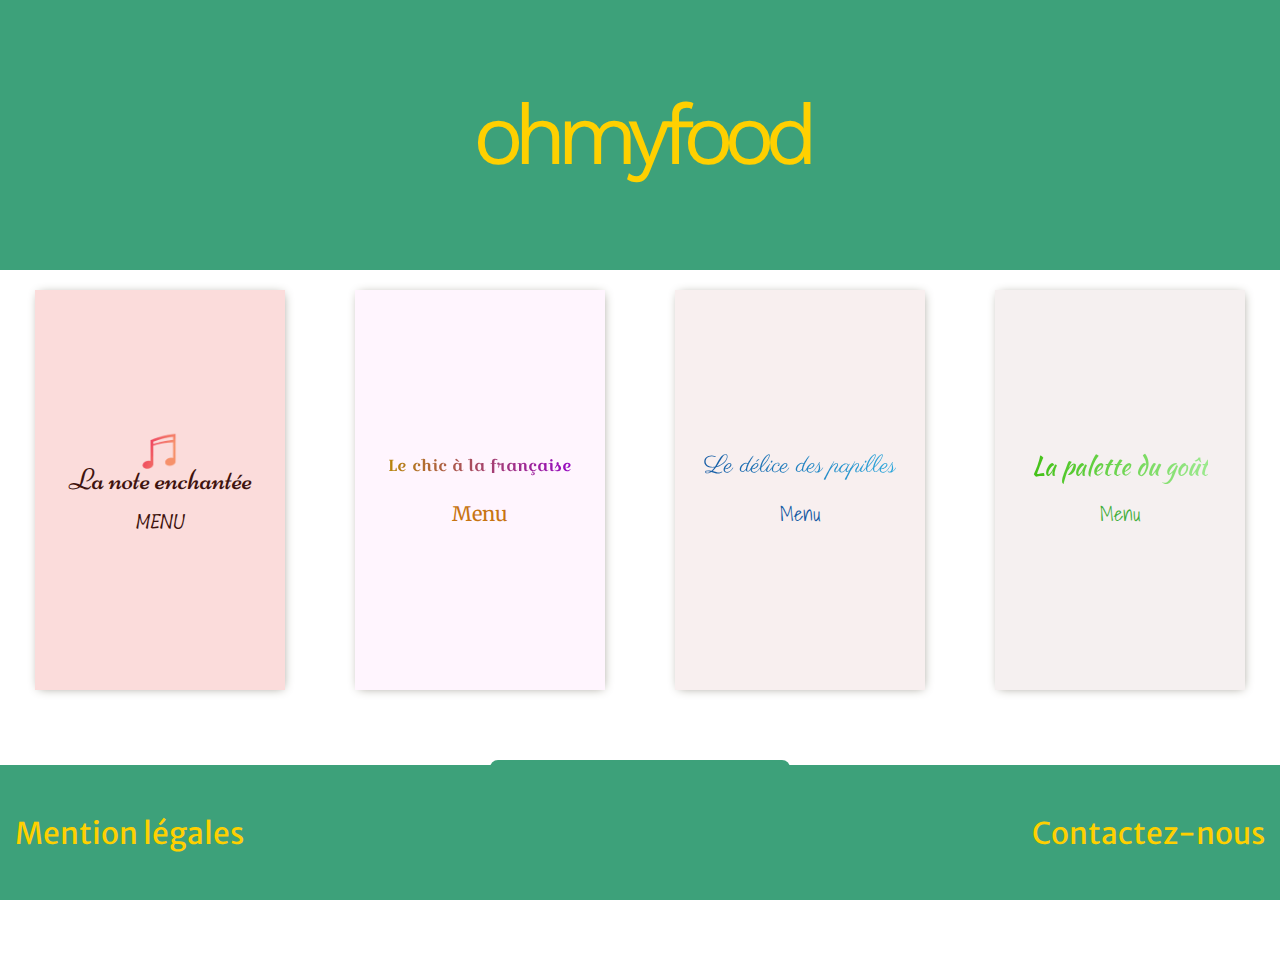
<file: index.html>
<!DOCTYPE html>
<html lang="en">

<head>
    <meta charset="UTF-8">
    <meta name="viewport" content="width=device-width, initial-scale=1.0">
    <meta http-equiv="X-UA-Compatible" content="ie=edge">
    <title>Oh My Food</title>
    <link
        href="https://fonts.googleapis.com/css2?family=Croissant+One&family=Kaushan+Script&family=Merriweather&family=Merriweather+Sans&family=Niconne&family=Parisienne&family=Poppins:wght@600&family=Shadows+Into+Light&family=Tillana:wght@500&family=Work+Sans:wght@500&display=swap"
        rel="stylesheet">
    <link rel="stylesheet" href="style.css">
</head>

<body>
    <header>
        <div id="header-content">
            <a href="index.html">
                <h1>ohmyfood</h1>
            </a>
        </div>
    </header>

    <section>
        <ul id="container">

            <li id="menu-enchantee">
                <a href="La-note-enchantee.html">
                    <img class="icon" src="image/iconmusic.svg" alt="musicIcon" />
                    <h3>La note enchantée</h3>
                    <p>MENU</p>
                </a>
            </li>

            <li id="menu-chic">
                <a href="Le-chic-a-la-francaise.html">
                    <h3>Le chic à la française</h3>
                    <p>Menu</p>
                </a>
            </li>

            <li id="menu-delice">
                <a href="Le-delice-des-papilles.html">
                    <h3>Le délice des papilles</h3>
                    <p>Menu</p>
                </a>
            </li>

            <li id="menu-palette">
                <a href="La-palette-du-gout.html">
                    <h3>La palette du goût</h3>
                    <p>Menu</p>
                </a>
            </li>

        </ul>
    </section>

    <section>
        <div id="container2">
            <div id="prochainement">
                <h2>prochainement
                    <span class="dot"></span>
                    <span class="dot"></span>
                    <span class="dot"></span>
                </h2>

            </div>
        </div>
    </section>

    <footer>
        <div id="footer_content">
            <div id="mention">
                <h2><a href="legal.html">Mention légales</a></h2>
            </div>

            <div id="contact">
                <h2><a href="mailto:contact@ohmyfood.fr" title="contact">Contactez-nous</a></h2>

            </div>
        </div>
    </footer>
</body>

</html>
</file>
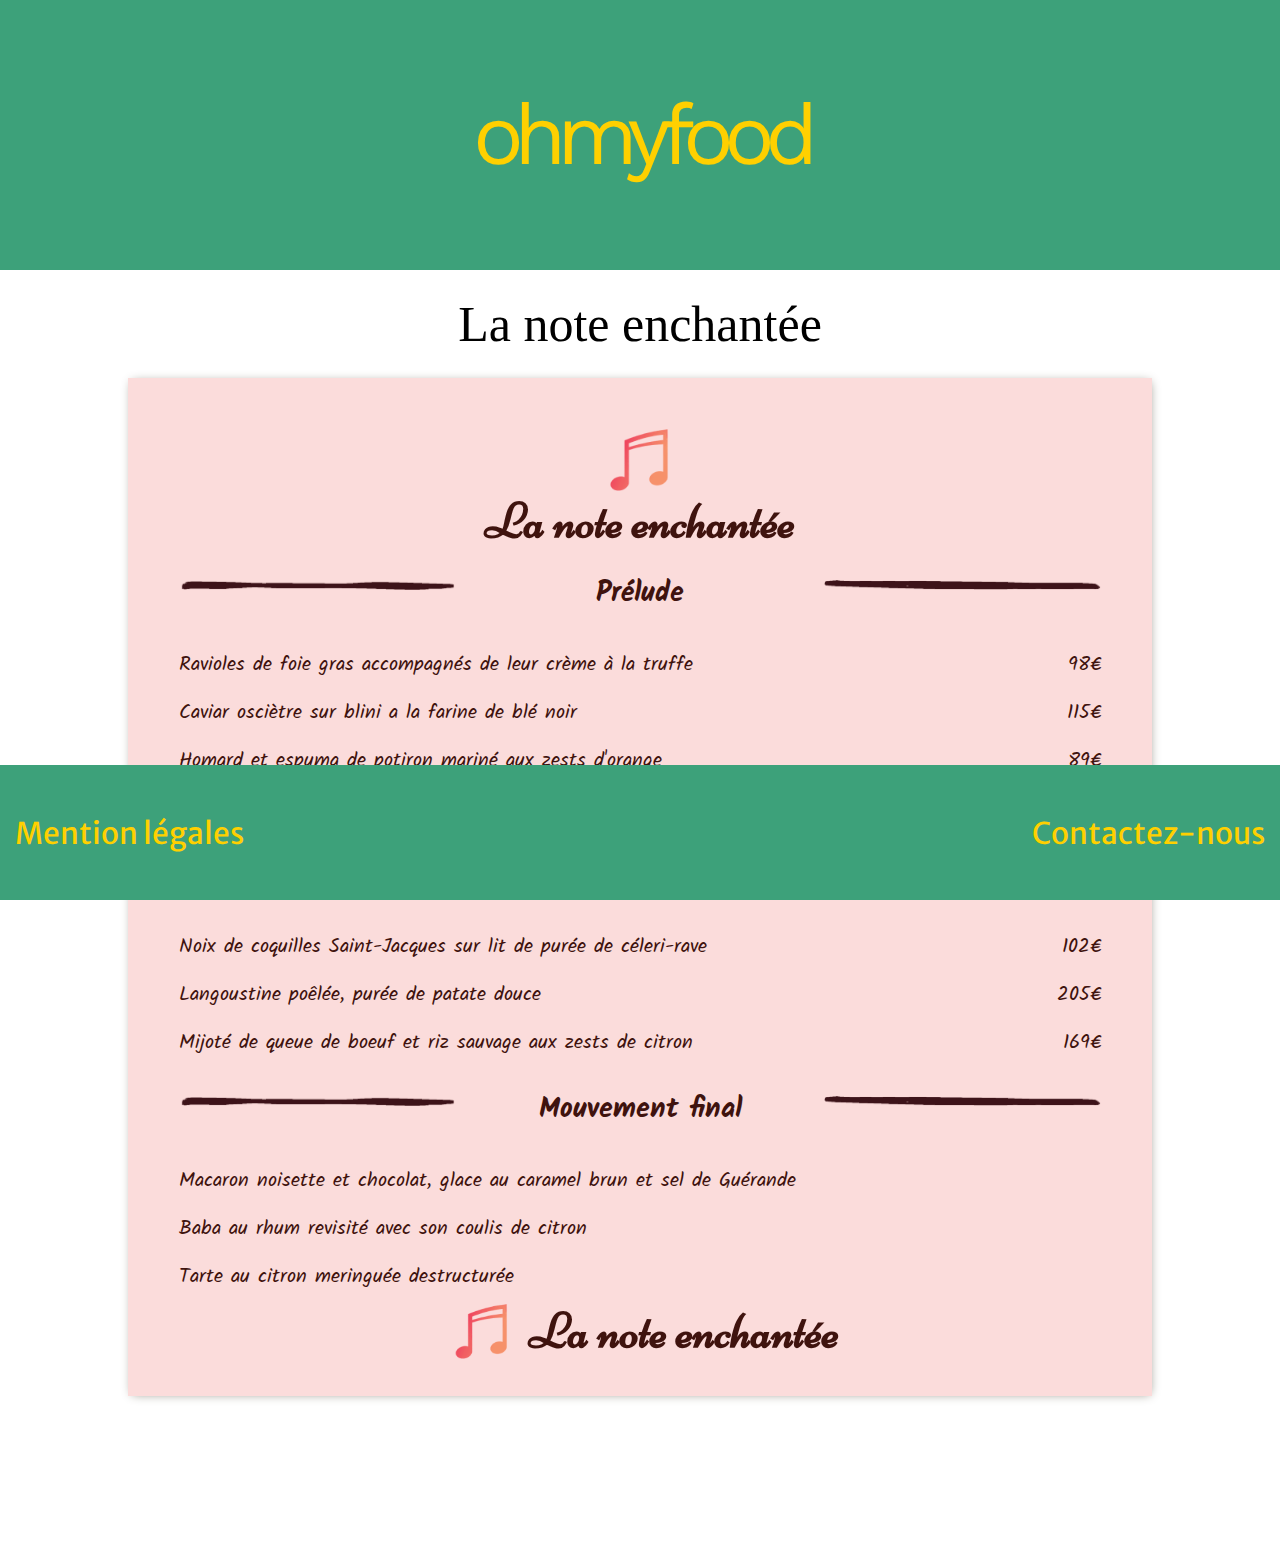
<file: La-note-enchantee.html>
<!DOCTYPE html>
<html lang="en">

<head>
    <meta charset="UTF-8">
    <meta name="viewport" content="width=device-width, initial-scale=1.0">
    <meta http-equiv="X-UA-Compatible" content="ie=edge">
    <title>OhMyFood|La note enchantée</title>
    <link rel="stylesheet" href="style.css">
    <!-- google font-->
    <link href="https://fonts.googleapis.com/css2?family=Kalam:wght@300;400&family=Niconne&family=Work+Sans:wght@500&family=Merriweather+Sans&display=swap"
        rel="stylesheet">
</head>

<body>

    <header>
        <div id="header-content">
            <a href="index.html"><h1>ohmyfood</h1></a>
        </div>
    </header>

    <div class="enterTitle">
        <h2>La note enchantée</h2>
    </div>


    <div id="wrap-menuEchantee">

        <!--menu1Top -->
        <section id="menu1Top">
            <img src="image/iconmusic.svg" alt="musicIcon" />
            <h3>La note enchantée</h3>
        </section>

        <!--menu1Entrees -->
        <section id="menu1Entrees">
            <!--titre-->
            <div class="title">
                <div class="barre-left">
                    <img src="image/note/barre_left.png" alt="barre-left" />
                </div>
                <div class="titre">
                    <h4 class="titre_enchantee">Prélude</h4>
                </div>
                <div class="barre-right">
                    <img src="image/note/barre_right.png" alt="barre-right" />
                </div>
            </div>
            <!---->
            <div class="entree">
                <div class="cuisine-gauche">
                    <p>Ravioles de foie gras accompagnés de leur crème à la truffe</p>
                </div>
                <div class="prix-droite">
                    <p>98€</p>
                </div>
            </div>

            <div class="entree">
                <div class="cuisine-gauche">
                    <p>Caviar osciètre sur blini a la farine de blé noir</p>
                </div>
                <div class="prix-droite">
                    <p>115€</p>
                </div>
            </div>

            <div class="entree">
                <div class="cuisine-gauche">
                    <p>Homard et espuma de potiron mariné aux zests d'orange</p>
                </div>
                <div class="prix-droite">
                    <p>89€</p>
                </div>
            </div>

            <div class="entree">
                <div class="cuisine-gauche">
                    <p>Foie gras de canard cuit entier, confiture de figue et pain toasté</p>
                </div>
                <div class="prix-droite">
                    <p>105€</p>
                </div>
            </div>
        </section>

        <!--menu1Plats -->
        <section id="menu1Plats">
            <!--titre-->
            <div class="title">
                <div class="barre-left">
                    <img src="image/note/barre_left.png" alt="barre-left" />
                </div>
                <div class="titre">
                    <h4 class="titre_enchantee">Point d'orgue</h4>
                </div>
                <div class="barre-right">
                    <img src="image/note/barre_right.png" alt="barre-right" />
                </div>
            </div>
            <!---->
            <div class="plat">
                <div class="cuisine-gauche">
                    <p>Noix de coquilles Saint-Jacques sur lit de purée de céleri-rave</p>
                </div>
                <div class="prix-droite">
                    <p>102€</p>
                </div>
            </div>

            <div class="plat">
                <div class="cuisine-gauche">
                    <p>Langoustine poêlée, purée de patate douce</p>
                </div>
                <div class="prix-droite">
                    <p>205€</p>
                </div>
            </div>

            <div class="plat">
                <div class="cuisine-gauche">
                    <p>Mijoté de queue de boeuf et riz sauvage aux zests de citron</p>
                </div>
                <div class="prix-droite">
                    <p>169€</p>
                </div>
            </div>
        </section>

        <!--menu1Desserts -->
        <section id="menu1Desserts">
            <!--titre-->
            <div class="title">
                <div class="barre-left">
                    <img src="image/note/barre_left.png" alt="barre-left" />
                </div>
                <div class="titre">
                    <h4 class="titre_enchantee">Mouvement final</h4>
                </div>
                <div class="barre-right">
                    <img src="image/note/barre_right.png" alt="barre-right" />
                </div>
            </div>
            <!---->
            <div class="dessert">
                <p>Macaron noisette et chocolat, glace au caramel brun et sel de Guérande</p>
            </div>

            <div class="dessert">
                <p>Baba au rhum revisité avec son coulis de citron</p>
            </div>

            <div class="dessert">
                <p>Tarte au citron meringuée destructurée</p>
            </div>
        </section>


        <!--menu1bottom -->
        <section id="menu1bottom">
            <img src="image/iconmusic.svg" alt="musicIcon" />
            <h3>La note enchantée</h3>
        </section>
    </div>






    <footer>
        <div id="footer_content">
            <div id="mention">
                <h2><a href="legal.html">Mention légales</a></h2>
            </div>

            <div id="contact">
                <h2><a href="mailto:contact@ohmyfood.fr" title="contact">Contactez-nous</a></h2>

            </div>
        </div>
    </footer>

</body>

</html>
</file>
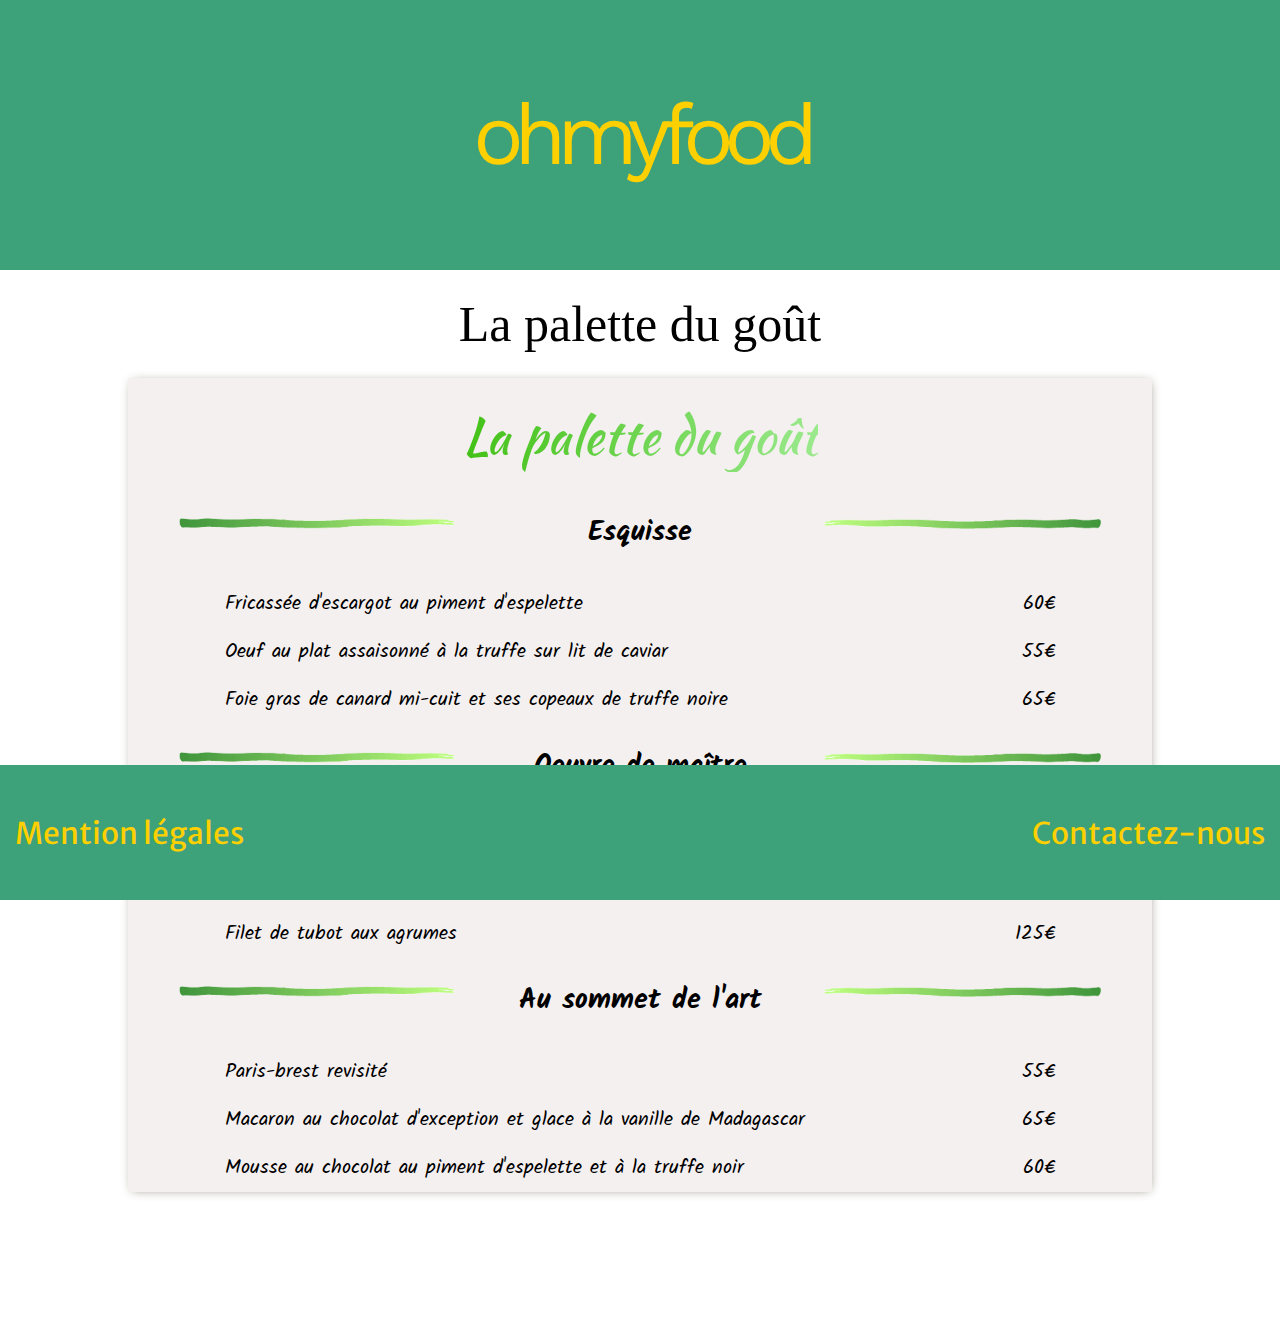
<file: La-palette-du-gout.html>
<!DOCTYPE html>
<html lang="en">
<head>
    <meta charset="UTF-8">
    <meta name="viewport" content="width=device-width, initial-scale=1.0">
    <meta http-equiv="X-UA-Compatible" content="ie=edge">
    <title>OhMyFood|La palette du goût</title>
    <link rel="stylesheet" href="style.css">
       <!-- google font-->
    <link href="https://fonts.googleapis.com/css2?family=Kalam:wght@300&family=Kaushan+Script&family=Work+Sans:wght@500&family=Merriweather+Sans&display=swap" rel="stylesheet">
</head>
<body>


    <header>
        <div id="header-content">
            <a href="index.html"><h1>ohmyfood</h1></a>
        </div>
    </header>

    <div class="enterTitle">
        <h2>La palette du goût</h2>
    </div>

    <div id="wrap-menuPalette">
        
        <!--menu4Top -->
        <section id="menu4Top">
            <h3>La palette du goût</h3>
        </section>

        <!--menu4Entrees -->
        <section id="menu4Entrees">

            <!--titre-->
            <div class="title">
                <div class="barre-left">
                    <img src="image/palette/barre_left.png" alt="barre-left" />
                </div>
                <div class="titre">
                    <h4 class="titre_palette">Esquisse</h4>
                </div>
                <div class="barre-right">
                    <img src="image/palette/barre_right.png" alt="barre-right" />
                </div>
            </div>
            <!---->
            <div class="entree">
                <div class="cuisine-gauche">
                    <p>Fricassée d'escargot au piment d'espelette</p>
                </div>
                <div class="prix-droite">
                    <p>60€</p>
                </div>
            </div>

            <div class="entree">
                <div class="cuisine-gauche">
                    <p>Oeuf au plat assaisonné à la truffe sur lit de caviar</p>
                </div>
                <div class="prix-droite">
                    <p>55€</p>
                </div>
            </div>

            <div class="entree">
                <div class="cuisine-gauche">
                    <p>Foie gras de canard mi-cuit et ses copeaux de truffe noire</p>
                </div>
                <div class="prix-droite">
                    <p>65€</p>
                </div>
            </div>
        </section>

        <!--menu4Plats -->
        <section id="menu4Plats">
            <!--titre-->
            <div class="title">
                <div class="barre-left">
                    <img src="image/palette/barre_left.png" alt="barre-left" />
                </div>
                <div class="titre">
                    <h4 class="titre_palette">Oeuvre de maître</h4>
                </div>
                <div class="barre-right">
                    <img src="image/palette/barre_right.png" alt="barre-right" />
                </div>
            </div>
            <!---->
            <div class="plat">
                <div class="cuisine-gauche">
                    <p>Filet de boeuf aux herbe accompagné de sa ribambelle de légumes</p>
                </div>
                <div class="prix-droite">
                    <p>70€</p>
                </div>
            </div>

            <div class="plat">
                <div class="cuisine-gauche">
                    <p>Parmentier de queue de boeuf à la truffe noire sur sa purée de panais</p>
                </div>
                <div class="prix-droite">
                    <p>85€</p>
                </div>
            </div>

            <div class="plat">
                <div class="cuisine-gauche">
                    <p>Filet de tubot aux agrumes</p>
                </div>
                <div class="prix-droite">
                    <p>125€</p>
                </div>
            </div>
        </section>

        <!--menu4Desserts -->
        <section id="menu4Desserts">
            <!--titre-->
            <div class="title">
                <div class="barre-left">
                    <img src="image/palette/barre_left.png" alt="barre-left" />
                </div>
                <div class="titre">
                    <h4 class="titre_palette">Au sommet de l'art</h4>
                </div>
                <div class="barre-right">
                    <img src="image/palette/barre_right.png" alt="barre-right" />
                </div>
            </div>
            <!---->
            <div class="dessert">
                <div class="cuisine-gauche">
                    <p>Paris-brest revisité</p>
                </div>
                <div class="prix-droite">
                    <p>55€</p>
                </div>
            </div>

            <div class="dessert">
                <div class="cuisine-gauche">
                    <p>Macaron au chocolat d'exception et glace à la vanille de Madagascar</p>
                </div>
                <div class="prix-droite">
                    <p>65€</p>
                </div>
            </div>

            <div class="dessert">
                <div class="cuisine-gauche">
                    <p>Mousse au chocolat au piment d'espelette et à la truffe noir</p>
                </div>
                <div class="prix-droite">
                    <p>60€</p>
                </div>
            </div>
        </section>


    </div>







    



   

    <footer>
        <div id="footer_content">
            <div id="mention">
                <h2><a href="legal.html">Mention légales</a></h2>
            </div>

            <div id="contact">
                <h2><a href="mailto:contact@ohmyfood.fr" title="contact">Contactez-nous</a></h2>

            </div>
        </div>
    </footer>
    
</body>
</html>
</file>
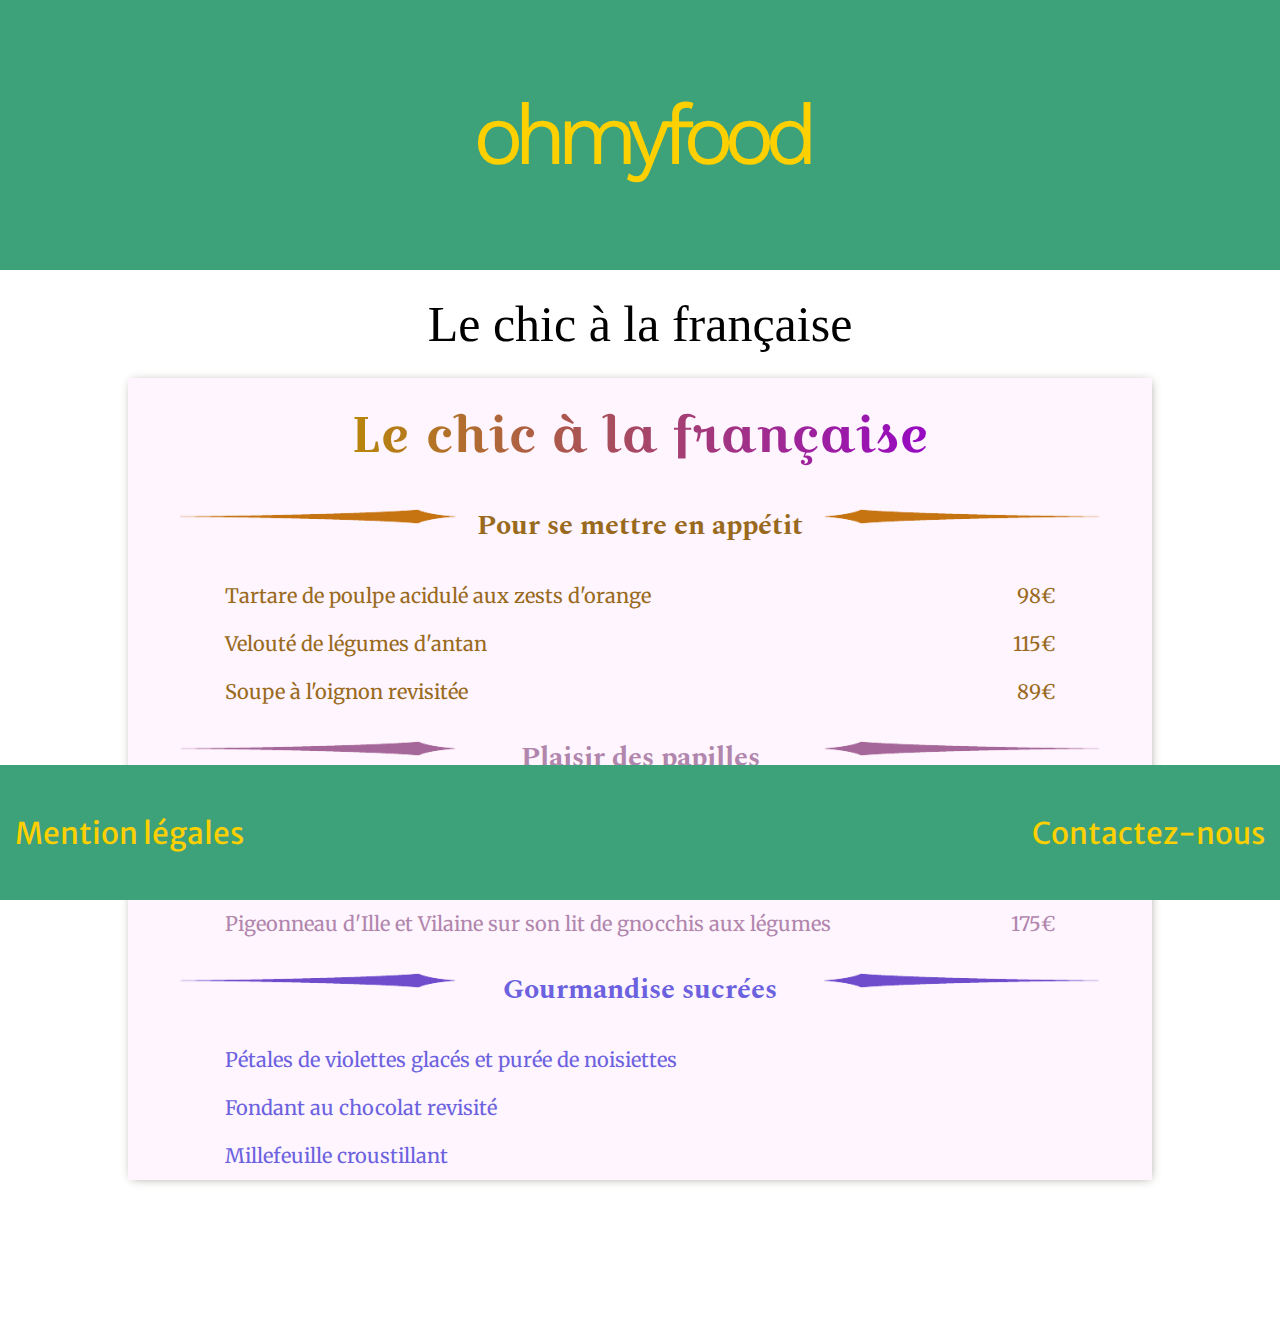
<file: Le-chic-a-la-francaise.html>
<!DOCTYPE html>
<html lang="en">

<head>
    <meta charset="UTF-8">
    <meta name="viewport" content="width=device-width, initial-scale=1.0">
    <meta http-equiv="X-UA-Compatible" content="ie=edge">
    <title>OhMyFood|Le chic à la française</title>
    <link rel="stylesheet" href="style.css">
    <!-- google font-->
    <link
        href="https://fonts.googleapis.com/css2?family=Croissant+One&family=Merriweather:wght@300&family=Spectral:wght@500&family=Work+Sans:wght@500&family=Merriweather+Sans&display=swap"
        rel="stylesheet">
</head>

<body>


    <header>
        <div id="header-content">
            <a href="index.html"><h1>ohmyfood</h1></a>
        </div>
    </header>

    <div class="enterTitle">
        <h2>Le chic à la française</h2>
    </div>

    <div id="wrap-menuChic">

        <!--menu2Top -->
        <section id="menu2Top">
            <h3>Le chic à la française</h3>
        </section>

        <!--menu2Entrees -->
        <section id="menu2Entrees">

            <!--titre-->
            <div class="title">
                <div class="barre-left">
                    <img src="image/chic/entree_left.png" alt="barre-left" />
                </div>
                <div class="titre">
                    <h4 class="titre_chic_entree">Pour se mettre en appétit</h4>
                </div>
                <div class="barre-right">
                    <img src="image/chic/entree_right.png" alt="barre-right" />
                </div>
            </div>
            <!---->
            <div class="entree">
                <div class="cuisine-gauche">
                    <p>Tartare de poulpe acidulé aux zests d'orange</p>
                </div>
                <div class="prix-droite">
                    <p>98€</p>
                </div>
            </div>

            <div class="entree">
                <div class="cuisine-gauche">
                    <p>Velouté de légumes d'antan</p>
                </div>
                <div class="prix-droite">
                    <p>115€</p>
                </div>
            </div>

            <div class="entree">
                <div class="cuisine-gauche">
                    <p>Soupe à l'oignon revisitée</p>
                </div>
                <div class="prix-droite">
                    <p>89€</p>
                </div>
            </div>
        </section>

        <!--menu2Plats -->
        <section id="menu2Plats">
            <!--titre-->
            <div class="title">
                <div class="barre-left">
                    <img src="image/chic/plat_left.png" alt="barre-left" />
                </div>
                <div class="titre">
                    <h4 class="titre_chic_plat">Plaisir des papilles</h4>
                </div>
                <div class="barre-right">
                    <img src="image/chic/plat_right.png" alt="barre-right" />
                </div>
            </div>
            <!---->
            <div class="plat">
                <div class="cuisine-gauche">
                    <p>Coquilles Saint-Jacques accompagnées d'une purée de panais</p>
                </div>
                <div class="prix-droite">
                    <p>95€</p>
                </div>
            </div>

            <div class="plat">
                <div class="cuisine-gauche">
                    <p>Magret de canard et pârmentier de pommes de terres</p>
                </div>
                <div class="prix-droite">
                    <p>88€</p>
                </div>
            </div>

            <div class="plat">
                <div class="cuisine-gauche">
                    <p>Pigeonneau d'Ille et Vilaine sur son lit de gnocchis aux légumes</p>
                </div>
                <div class="prix-droite">
                    <p>175€</p>
                </div>
            </div>
        </section>

        <!--menu2Desserts -->
        <section id="menu2Desserts">
            <!--titre-->
            <div class="title">
                <div class="barre-left">
                    <img src="image/chic/dessert_left.png" alt="barre-left" />
                </div>
                <div class="titre">
                    <h4 class="titre_chic_dessert">Gourmandise sucrées</h4>
                </div>
                <div class="barre-right">
                    <img src="image/chic/dessert_right.png" alt="barre-right" />
                </div>
            </div>
            <!---->
            <div class="dessert">
                <p>Pétales de violettes glacés et purée de noisiettes</p>
            </div>
            <div class="dessert">
                <p>Fondant au chocolat revisité</p>
            </div>
            <div class="dessert">
                <p>Millefeuille croustillant</p>
            </div>
        </section>


    </div>












    <footer>
        <div id="footer_content">
            <div id="mention">
                <h2><a href="legal.html">Mention légales</a></h2>
            </div>

            <div id="contact">
                <h2><a href="mailto:contact@ohmyfood.fr" title="contact">Contactez-nous</a></h2>

            </div>
        </div>
    </footer>

</body>

</html>
</file>
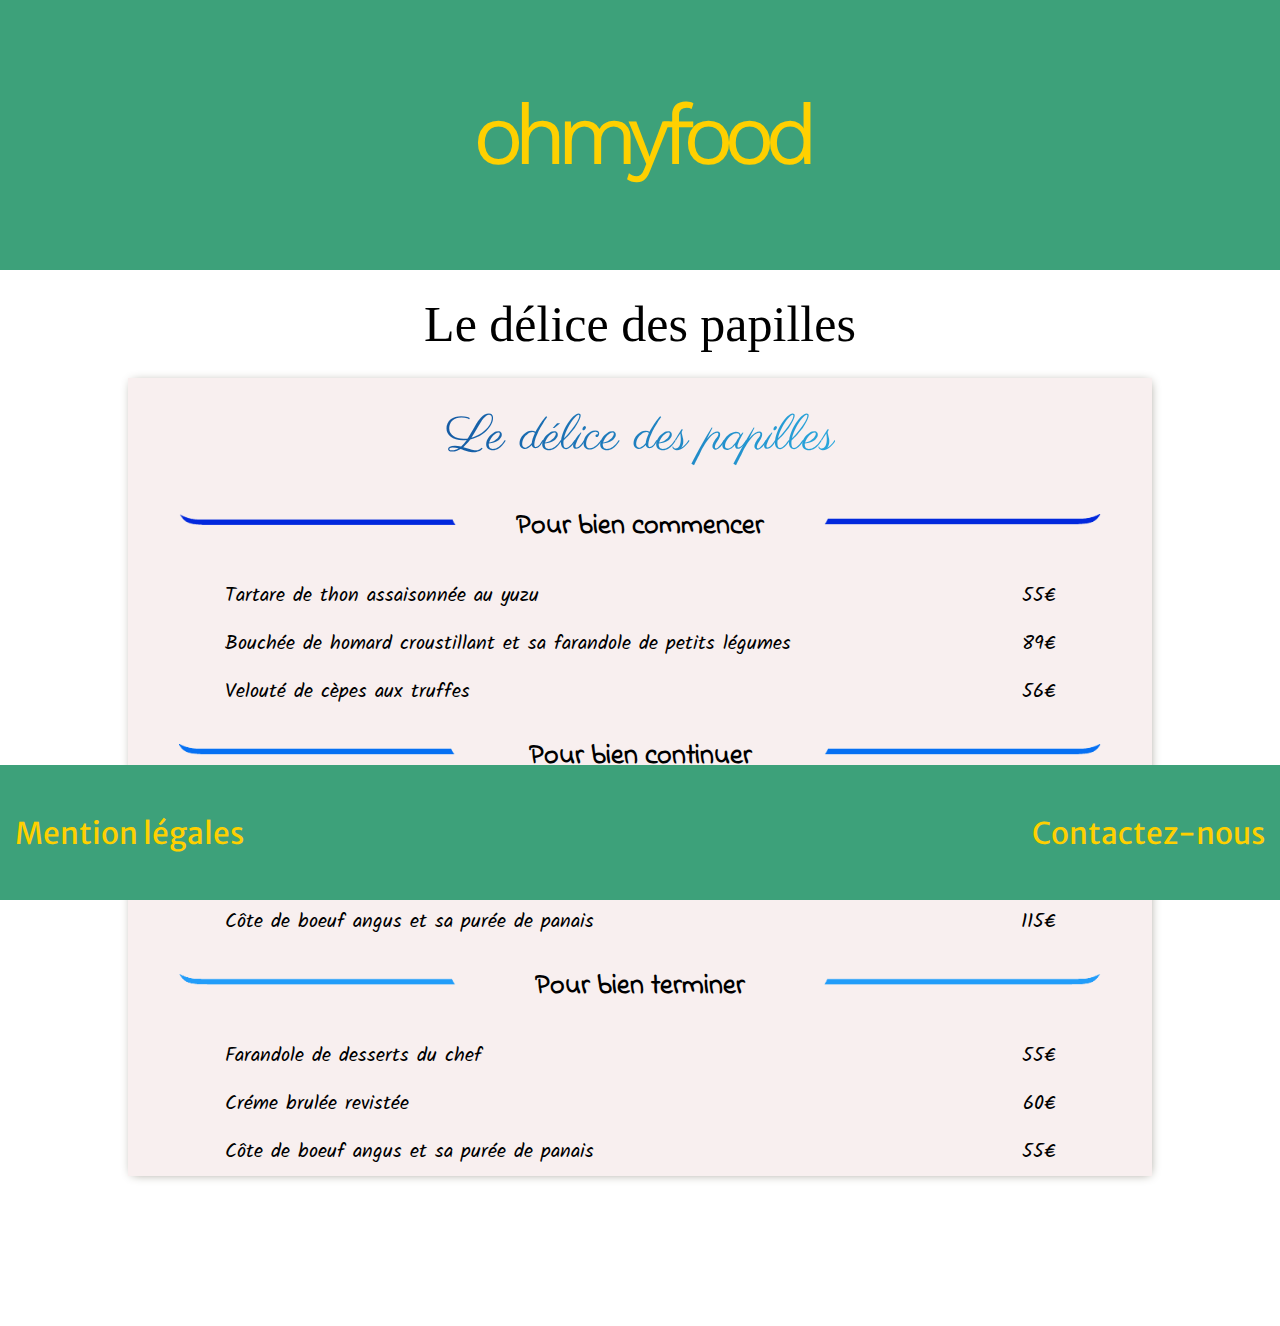
<file: Le-delice-des-papilles.html>
<!DOCTYPE html>
<html lang="en">
<head>
    <meta charset="UTF-8">
    <meta name="viewport" content="width=device-width, initial-scale=1.0">
    <meta http-equiv="X-UA-Compatible" content="ie=edge">
    <title>OhMyFood|La délice des papilles</title>
    <link rel="stylesheet" href="style.css">
     <!-- google font-->
     <link href="https://fonts.googleapis.com/css2?family=Indie+Flower&family=Kalam:wght@300&family=Parisienne&family=Work+Sans:wght@500&family=Merriweather+Sans&display=swap" rel="stylesheet">
</head>
<body>


    <header>
        <div id="header-content">
            <a href="index.html"><h1>ohmyfood</h1></a>
        </div>
    </header>

    <div class="enterTitle">
        <h2>Le délice des papilles</h2>
    </div>

    <div id="wrap-menuDelice">
        
        <!--menu3Top -->
        <section id="menu3Top">
            <h3>Le délice des papilles</h3>
        </section>

        <!--menu3Entrees -->
        <section id="menu3Entrees">

            <!--titre-->
            <div class="title">
                <div class="barre-left">
                    <img src="image/delice/entree_left.png" alt="barre-left" />
                </div>
                <div class="titre">
                    <h4 class="titre_delice">Pour bien commencer</h4>
                </div>
                <div class="barre-right">
                    <img src="image/delice/entree_right.png" alt="barre-right" />
                </div>
            </div>
            <!---->
            <div class="entree">
                <div class="cuisine-gauche">
                    <p>Tartare de thon assaisonnée au yuzu</p>
                </div>
                <div class="prix-droite">
                    <p>55€</p>
                </div>
            </div>

            <div class="entree">
                <div class="cuisine-gauche">
                    <p>Bouchée de homard croustillant et sa farandole de petits légumes</p>
                </div>
                <div class="prix-droite">
                    <p>89€</p>
                </div>
            </div>

            <div class="entree">
                <div class="cuisine-gauche">
                    <p>Velouté de cèpes aux truffes</p>
                </div>
                <div class="prix-droite">
                    <p>56€</p>
                </div>
            </div>
        </section>

        <!--menu3Plats -->
        <section id="menu3Plats">
            <!--titre-->
            <div class="title">
                <div class="barre-left">
                    <img src="image/delice/plat_left.png" alt="barre-left" />
                </div>
                <div class="titre">
                    <h4 class="titre_delice">Pour bien continuer</h4>
                </div>
                <div class="barre-right">
                    <img src="image/delice/plat_right.png" alt="barre-right" />
                </div>
            </div>
            <!---->
            <div class="plat">
                <div class="cuisine-gauche">
                    <p>Poulet rôti aux herbes de provence et sa crème de truffe</p>
                </div>
                <div class="prix-droite">
                    <p>110€</p>
                </div>
            </div>

            <div class="plat">
                <div class="cuisine-gauche">
                    <p>Langouste rôtie et ses légume de saison</p>
                </div>
                <div class="prix-droite">
                    <p>225€</p>
                </div>
            </div>

            <div class="plat">
                <div class="cuisine-gauche">
                    <p>Côte de boeuf angus et sa purée de panais</p>
                </div>
                <div class="prix-droite">
                    <p>115€</p>
                </div>
            </div>
        </section>

        <!--menu3Desserts -->
        <section id="menu3Desserts">
            <!--titre-->
            <div class="title">
                <div class="barre-left">
                    <img src="image/delice/dessert_left.png" alt="barre-left" />
                </div>
                <div class="titre">
                    <h4 class="titre_delice">Pour bien terminer</h4>
                </div>
                <div class="barre-right">
                    <img src="image/delice/dessert_right.png" alt="barre-right" />
                </div>
            </div>
            <!---->
            <div class="dessert">
                <div class="cuisine-gauche">
                    <p>Farandole de desserts du chef</p>
                </div>
                <div class="prix-droite">
                    <p>55€</p>
                </div>
            </div>

            <div class="dessert">
                <div class="cuisine-gauche">
                    <p>Créme brulée revistée</p>
                </div>
                <div class="prix-droite">
                    <p>60€</p>
                </div>
            </div>

            <div class="dessert">
                <div class="cuisine-gauche">
                    <p>Côte de boeuf angus et sa purée de panais</p>
                </div>
                <div class="prix-droite">
                    <p>55€</p>
                </div>
            </div>
        </section>


    </div>







    

    <footer>
        <div id="footer_content">
            <div id="mention">
                <h2><a href="legal.html">Mention légales</a></h2>
            </div>

            <div id="contact">
                <h2><a href="mailto:contact@ohmyfood.fr" title="contact">Contactez-nous</a></h2>

            </div>
        </div>
    </footer>
    
</body>
</html>
</file>
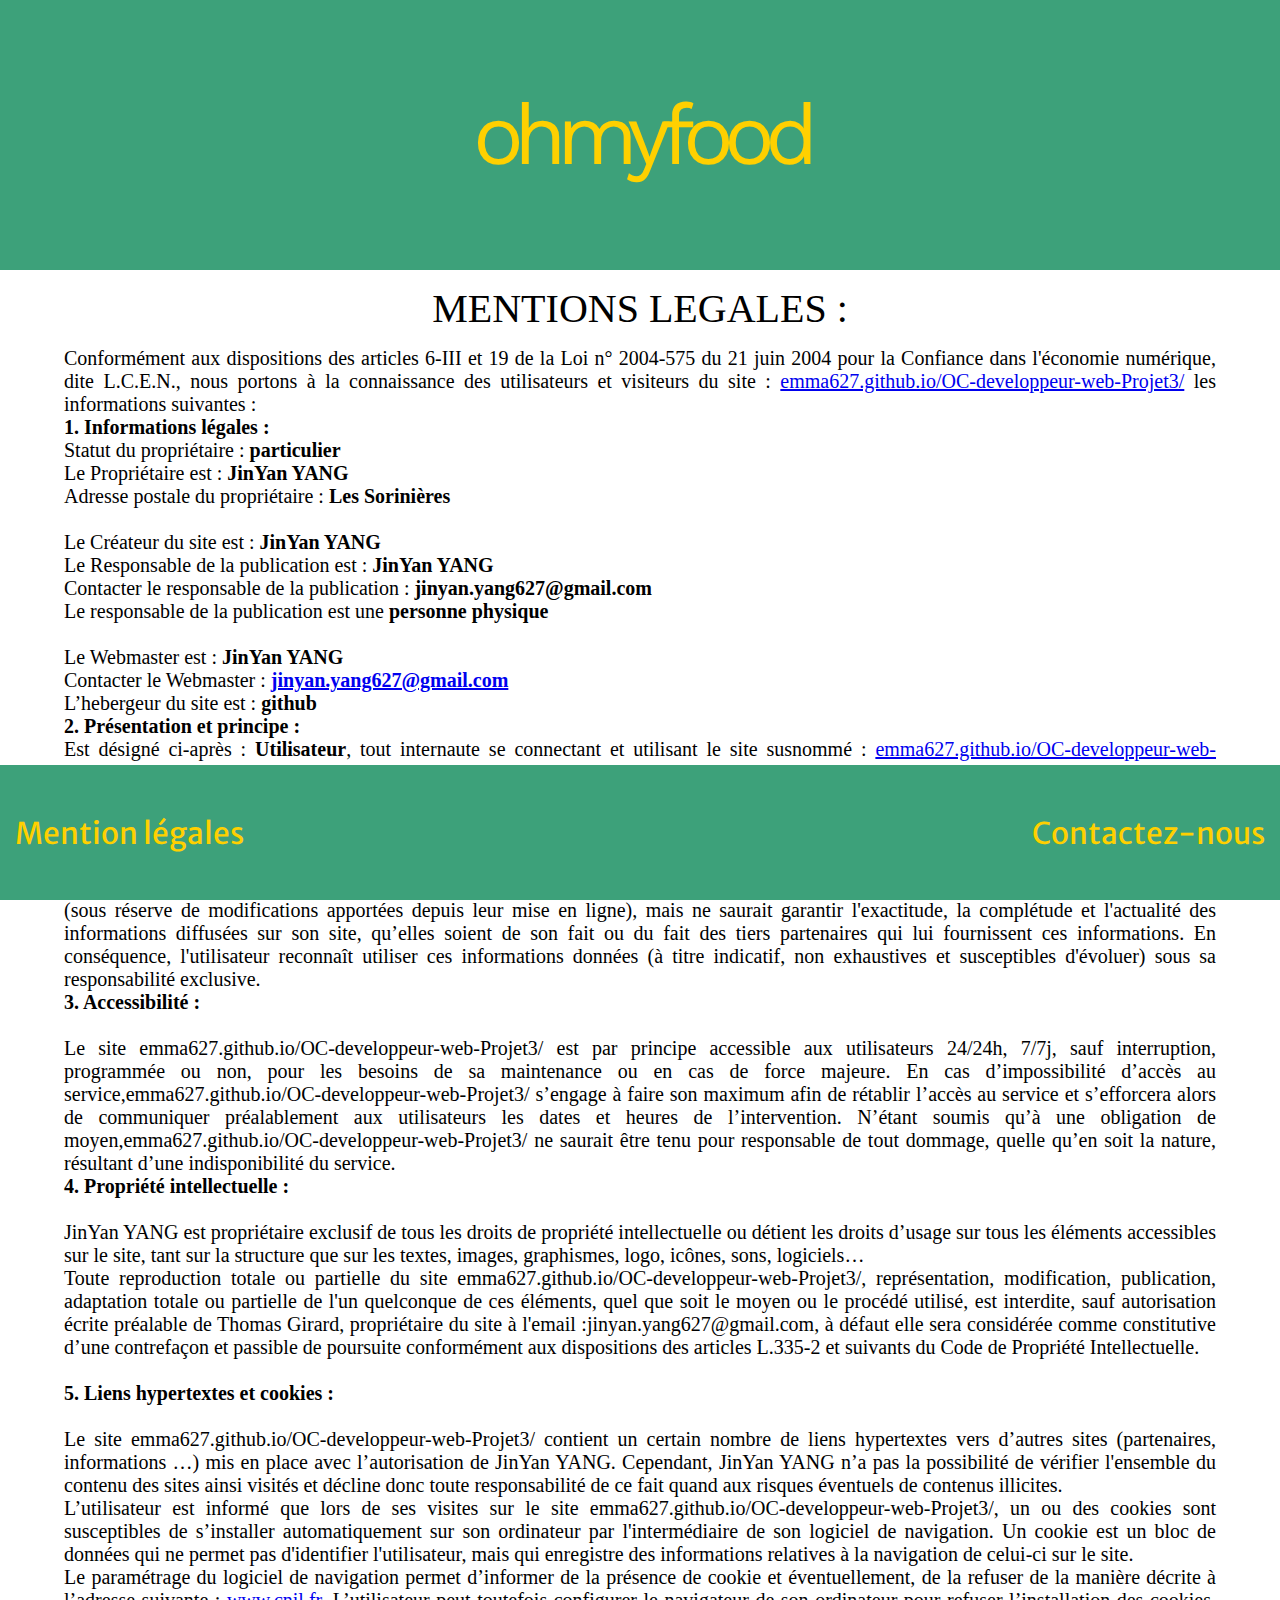
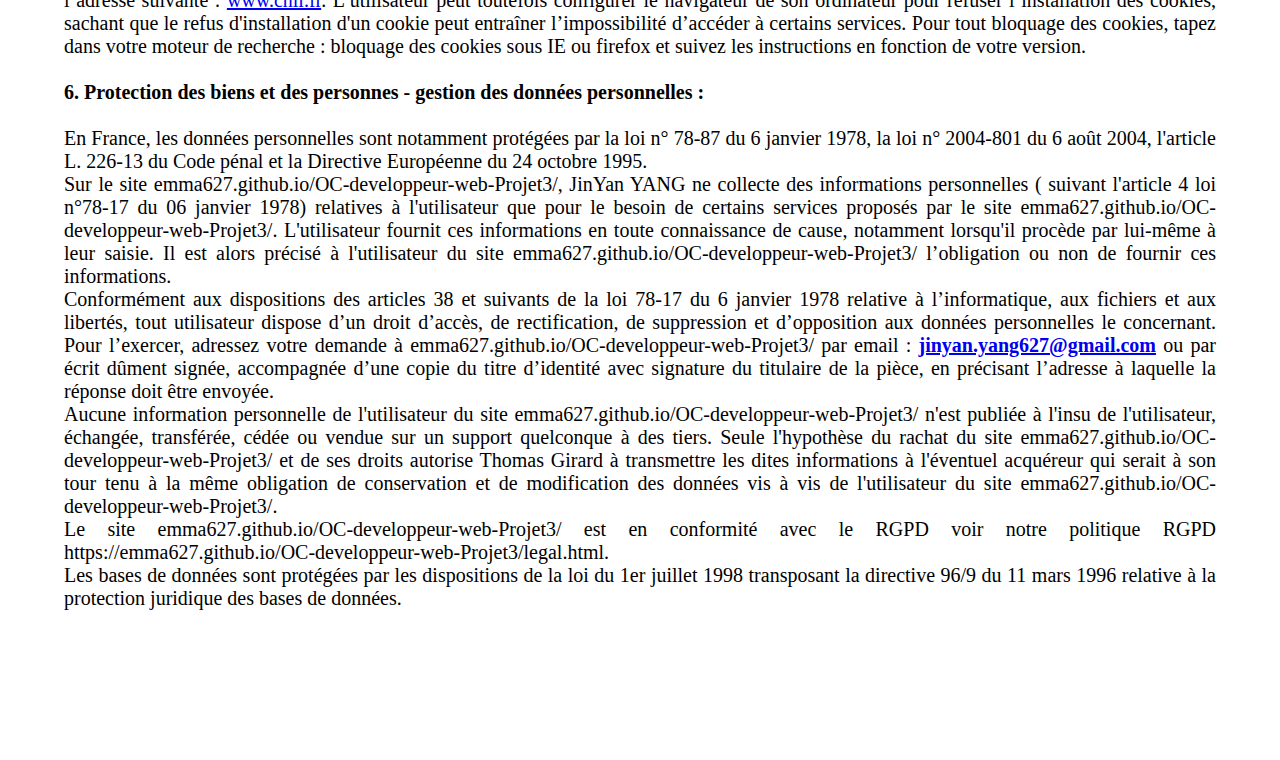
<file: legal.html>
<!DOCTYPE html>
<html lang="en">
<head>
    <meta charset="UTF-8">
    <meta name="viewport" content="width=device-width, initial-scale=1.0">
    <meta http-equiv="X-UA-Compatible" content="ie=edge">
    <title>Ohmyfood | Mentions Legales</title>
    <link rel="stylesheet" href="style.css">
    <link rel="stylesheet" href="https://fonts.googleapis.com/css2?&family=Work+Sans:wght@500&family=Merriweather+Sans&display=swap" rel="stylesheet">
</head>
<body>

    <header>
        <div id="header-content">
            <a href="index.html"><h1>ohmyfood</h1></a>
        </div>
    </header>

   <div id="legalcontent">
    <main>
        <h1 class="legal_text">MENTIONS LEGALES :</h1>

        <p class="legal_text">Conformément aux dispositions des articles 6-III et 19 de la Loi n° 2004-575 du 21 juin
            2004 pour la Confiance dans l'économie numérique, dite L.C.E.N., nous portons à la connaissance des
            utilisateurs et visiteurs du site : <a href="https://emma627.github.io/OC-developpeur-web-Projet3/"
                target="_blank">emma627.github.io/OC-developpeur-web-Projet3/</a> les informations suivantes :</p>

        <p class="legal_text"><span class="bold_legal">1. Informations légales :</span></p>

        <p class="legal_text">Statut du propriétaire : <span class="bold_legal">particulier</span><br />
            Le Propriétaire est : <span class="bold_legal">JinYan YANG</span><br />
            Adresse postale du propriétaire : <span class="bold_legal">Les Sorinières</span><br />
            <br />
            Le Créateur du site est : <span class="bold_legal">JinYan YANG</span><br />
            Le Responsable de la publication est : <span class="bold_legal">JinYan YANG</span><br />
            Contacter le responsable de la publication : <span class="bold_legal">jinyan.yang627@gmail.com</span><br />
            Le responsable de la publication est une<span class="bold_legal"> personne physique</span><br />
            <br />
            Le Webmaster est : <span class="bold_legal">JinYan YANG</span><br />
            Contacter le Webmaster : <span class="bold_legal"><a
                    href="mailto:jinyan.yang627@gmail.com">jinyan.yang627@gmail.com</a></span><br />
            L’hebergeur du site est : <span class="bold_legal">github </span><br />


        <p class="legal_text"><span class="bold_legal">2. Présentation et principe :</span></p>

        <p class="legal_text">Est désigné ci-après : <span class="bold_legal">Utilisateur</span>, tout internaute se connectant et
            utilisant le site susnommé : <a href="https://emma627.github.io/OC-developpeur-web-Projet3/"
                target="_blank">emma627.github.io/OC-developpeur-web-Projet3/</a>.<br />
            Le site <span class="bold_legal">emma627.github.io/OC-developpeur-web-Projet3/</span><span class="bold_legal"> </span>regroupe un ensemble de services,
            dans l'état, mis à la disposition des utilisateurs. Il est ici précisé que ces derniers doivent rester
            courtois et faire preuve de bonne foi tant envers les autres utilisateurs qu'envers le webmaster du site
            emma627.github.io/OC-developpeur-web-Projet3/. Le site emma627.github.io/OC-developpeur-web-Projet3/ est mis à jour régulièrement par JinYan
            YANG.<br />
           JinYan YANG s’efforce de fournir sur le site emma627.github.io/OC-developpeur-web-Projet3/des informations les plus
            précises possibles (sous réserve de modifications apportées depuis leur mise en ligne), mais ne saurait
            garantir l'exactitude, la complétude et l'actualité des informations diffusées sur son site, qu’elles
            soient de son fait ou du fait des tiers partenaires qui lui fournissent ces informations. En
            conséquence, l'utilisateur reconnaît utiliser ces informations données (à titre indicatif, non
            exhaustives et susceptibles d'évoluer) sous sa responsabilité exclusive.</p>


        <p class="legal_text"><span class="bold_legal">3. Accessibilité :</span><br />
            <br />
            Le site emma627.github.io/OC-developpeur-web-Projet3/ est par principe accessible aux utilisateurs 24/24h, 7/7j, sauf
            interruption, programmée ou non, pour les besoins de sa maintenance ou en cas de force majeure. En cas
            d’impossibilité d’accès au service,emma627.github.io/OC-developpeur-web-Projet3/ s’engage à faire son maximum afin de
            rétablir l’accès au service et s’efforcera alors de communiquer préalablement aux utilisateurs les dates
            et heures de l’intervention. N’étant soumis qu’à une obligation de moyen,emma627.github.io/OC-developpeur-web-Projet3/ ne
            saurait être tenu pour responsable de tout dommage, quelle qu’en soit la nature, résultant d’une
            indisponibilité du service.</p>

        <p class="legal_text"><span class="bold_legal">4. Propriété intellectuelle :</span></p>

        <p class="legal_text"><br />
           JinYan YANG est propriétaire exclusif de tous les droits de propriété intellectuelle ou détient les
            droits d’usage sur tous les éléments accessibles sur le site, tant sur la structure que sur les textes,
            images, graphismes, logo, icônes, sons, logiciels…<br />
            Toute reproduction totale ou partielle du site emma627.github.io/OC-developpeur-web-Projet3/, représentation,
            modification, publication, adaptation totale ou partielle de l'un quelconque de ces éléments, quel que
            soit le moyen ou le procédé utilisé, est interdite, sauf autorisation écrite préalable de Thomas Girard,
            propriétaire du site à l'email :jinyan.yang627@gmail.com, à défaut elle sera considérée
            comme constitutive d’une contrefaçon et passible de poursuite conformément aux dispositions des articles
            L.335-2 et suivants du Code de Propriété Intellectuelle.</p>

        <p class="legal_text"><br />
            <span class="bold_legal">5. Liens hypertextes et cookies :</span><br />
            <br />
            Le site emma627.github.io/OC-developpeur-web-Projet3/ contient un certain nombre de liens hypertextes vers d’autres sites
            (partenaires, informations …) mis en place avec l’autorisation de JinYan YANG. Cependant, JinYan YANG
             n’a pas la possibilité de vérifier l'ensemble du contenu des sites ainsi visités et décline donc
            toute responsabilité de ce fait quand aux risques éventuels de contenus illicites.<br />
            L’utilisateur est informé que lors de ses visites sur le site emma627.github.io/OC-developpeur-web-Projet3/, un ou des
            cookies sont susceptibles de s’installer automatiquement sur son ordinateur par l'intermédiaire de son
            logiciel de navigation. Un cookie est un bloc de données qui ne permet pas d'identifier l'utilisateur,
            mais qui enregistre des informations relatives à la navigation de celui-ci sur le site. <br />
            Le paramétrage du logiciel de navigation permet d’informer de la présence de cookie et éventuellement,
            de la refuser de la manière décrite à l’adresse suivante : <a href="http://www.cnil.fr">www.cnil.fr</a>.
            L’utilisateur peut toutefois configurer le navigateur de son ordinateur pour refuser l’installation des
            cookies, sachant que le refus d'installation d'un cookie peut entraîner l’impossibilité d’accéder à
            certains services. Pour tout bloquage des cookies, tapez dans votre moteur de recherche : bloquage des
            cookies sous IE ou firefox et suivez les instructions en fonction de votre version.</p>

        <p class="legal_text"><br />
            <span class="bold_legal">6. Protection des biens et des personnes - gestion des données personnelles :</span><br />
            <br />
            En France, les données personnelles sont notamment protégées par la loi n° 78-87 du 6 janvier 1978, la
            loi n° 2004-801 du 6 août 2004, l'article L. 226-13 du Code pénal et la Directive Européenne du 24
            octobre 1995.</p>

        <p class="legal_text">Sur le site emma627.github.io/OC-developpeur-web-Projet3/, JinYan YANG ne collecte des informations
            personnelles ( suivant l'article 4 loi n°78-17 du 06 janvier 1978) relatives à l'utilisateur que pour le
            besoin de certains services proposés par le site emma627.github.io/OC-developpeur-web-Projet3/. L'utilisateur fournit ces
            informations en toute connaissance de cause, notamment lorsqu'il procède par lui-même à leur saisie. Il
            est alors précisé à l'utilisateur du site emma627.github.io/OC-developpeur-web-Projet3/ l’obligation ou non de fournir ces
            informations.<br />
            Conformément aux dispositions des articles 38 et suivants de la loi 78-17 du 6 janvier 1978 relative à
            l’informatique, aux fichiers et aux libertés, tout utilisateur dispose d’un droit d’accès, de
            rectification, de suppression et d’opposition aux données personnelles le concernant. Pour l’exercer,
            adressez votre demande à emma627.github.io/OC-developpeur-web-Projet3/ par email : <span class="bold_legal"><a
                    href="mailto:jinyan.yang627@gmail.com">jinyan.yang627@gmail.com</a></span> ou
            par écrit dûment signée, accompagnée d’une copie du titre d’identité avec signature du titulaire de la
            pièce, en précisant l’adresse à laquelle la réponse doit être envoyée.</p>

        <p class="legal_text">Aucune information personnelle de l'utilisateur du site emma627.github.io/OC-developpeur-web-Projet3/
            n'est publiée à l'insu de l'utilisateur, échangée, transférée, cédée ou vendue sur un support quelconque
            à des tiers. Seule l'hypothèse du rachat du site emma627.github.io/OC-developpeur-web-Projet3/ et de ses droits autorise
            Thomas Girard à transmettre les dites informations à l'éventuel acquéreur qui serait à son tour tenu à
            la même obligation de conservation et de modification des données vis à vis de l'utilisateur du site
            emma627.github.io/OC-developpeur-web-Projet3/.<br />
            Le site emma627.github.io/OC-developpeur-web-Projet3/ est en conformité avec le RGPD voir notre politique RGPD
            https://emma627.github.io/OC-developpeur-web-Projet3/legal.html.</p>

        <p class="legal_text">Les bases de données sont protégées par les dispositions de la loi du 1er juillet 1998
            transposant la directive 96/9 du 11 mars 1996 relative à la protection juridique des bases de données.
        </p>
    </main>
    </div>





    <footer>
        <div id="footer_content">
            <div id="mention">
                <h2><a href="legal.html">Mention légales</a></h2>
            </div>

            <div id="contact">
                <h2><a href="mailto:contact@ohmyfood.fr" title="contact">Contactez-nous</a></h2>

            </div>
        </div>
    </footer>
    
</body>
</html>
</file>
<file: style.css>
@charset "UTF-8";
/*! minireset.css v0.0.6 | MIT License | github.com/jgthms/minireset.css */
html, body, p, ol, ul, li, dl, dt, dd, blockquote, figure, fieldset, legend, textarea, pre, iframe, hr, h1, h2, h3, h4, h5, h6 {
  margin: 0;
  padding: 0;
}

h1, h2, h3, h4, h5, h6 {
  font-size: 100%;
  font-weight: normal;
}

ul {
  list-style: none;
}

button, input, select, textarea {
  margin: 0;
}

html {
  box-sizing: border-box;
}

*, *::before, *::after {
  box-sizing: inherit;
}

img, video {
  height: auto;
  max-width: 100%;
}

iframe {
  border: 0;
}

table {
  border-collapse: collapse;
  border-spacing: 0;
}

td, th {
  padding: 0;
}

td:not([align]), th:not([align]) {
  text-align: left;
}

/*header footer color*/
/*index menus background color*/
/* menu 1 la note enchantée color */
/* menu 2 le chic à la française color, gradient menu color se trouve dans la partie mixin*/
/* menu 3 le délice des papilles color,gradient menu color se trouve dans la partie mixin */
/* menu 4 la palette du goût color,gradient menu color se trouve dans la partie mixin*/
/*header footer prochainement font*/
#header-content a {
  font-family: "Work Sans", sans-serif;
}

#prochainement h2 {
  font-family: "Poppins", sans-serif;
}

#footer_content h2 {
  font-family: "Merriweather Sans", sans-serif;
}

/*----------------------------*/
/*  index fonts  */
#menu-enchantee h3 {
  font-family: "Niconne", cursive;
}
#menu-enchantee p {
  font-family: "Tillana", cursive;
}

#menu-chic h3 {
  font-family: "Croissant One", cursive;
}
#menu-chic p {
  font-family: "Merriweather", serif;
}

#menu-delice h3 {
  font-family: "Parisienne", cursive;
}
#menu-delice p {
  font-family: "Shadows Into Light", cursive;
}

#menu-palette h3 {
  font-family: "Kaushan Script", cursive;
}
#menu-palette p {
  font-family: "Shadows Into Light", cursive;
}

/*----------------------------*/
/* menu 1 font */
#wrap-menuEchantee h3 {
  font-family: "Niconne", cursive;
}
#wrap-menuEchantee h4 {
  font-family: "Kalam", cursive;
  font-weight: bold;
}
#wrap-menuEchantee p {
  font-family: "Kalam", cursive;
}

/*--------------------------------*/
/* soulignement */
/* effet wiggle dans le footer */
#header-content {
  background-color: #3da17a;
  height: 30vh;
  display: flex;
  justify-content: center;
  align-items: center;
}
#header-content a {
  text-decoration: none;
  color: #ffd000;
  font-size: 85px;
  letter-spacing: -10px;
}

#menu-enchantee {
  background-color: #fbdcdb;
}
#menu-enchantee img {
  width: 23%;
}
#menu-enchantee h3 {
  margin-top: -30px;
  font-size: 30px;
  color: #3f130e;
}
#menu-enchantee p {
  margin-top: -5px;
  color: #3f130e;
}

#menu-chic {
  background-color: #fff5fe;
}
#menu-chic h3 {
  font-size: 30px;
  background: linear-gradient(to right, #B8860B, #9608C3);
  -webkit-background-clip: text;
  -webkit-text-fill-color: transparent;
}
#menu-chic p {
  color: #c77412;
}

#menu-delice {
  background-color: #f8efef;
}
#menu-delice h3 {
  font-size: 25px;
  background: linear-gradient(to right, #155BA4, #28A6DC);
  -webkit-background-clip: text;
  -webkit-text-fill-color: transparent;
}
#menu-delice p {
  color: #155ba4;
}

#menu-palette {
  background-color: #f5f0f0;
}
#menu-palette h3 {
  font-size: 25px;
  background: linear-gradient(to right, #43C117, #9BE98D);
  -webkit-background-clip: text;
  -webkit-text-fill-color: transparent;
}
#menu-palette p {
  color: #42ae3b;
}

#container > div:hover {
  opacity: 0.7;
}

/* partie button prochainemet */
#container2 {
  display: flex;
  justify-content: center;
  align-items: center;
  margin-top: 50px;
  margin-bottom: 120px;
}

#prochainement {
  border-radius: 0.5rem;
  width: 300px;
  height: 90px;
  background-color: #3da17a;
  color: #ffd000;
  font-size: 25px;
  display: flex;
  justify-content: center;
  align-items: center;
}

.dot {
  display: inline-block;
  width: 10px;
  height: 10px;
  border-radius: 100px;
  background-color: #ffd000;
  transform-origin: center;
  animation: dot-animation 3s infinite;
}
.dot:nth-child(1) {
  animation-delay: 0s;
}
.dot:nth-child(2) {
  animation-delay: 0.3s;
}
.dot:nth-child(3) {
  animation-delay: 0.6s;
}
@keyframes dot-animation {
  0%, 100% {
    transform: scale(1.1);
  }
  50% {
    transform: scale(0.5);
    background-color: #ffd000;
  }
}

* {
  margin: 0px;
  padding: 0px;
  box-sizing: border-box;
}

.enterTitle h2 {
  text-align: center;
  font-size: 50px;
  margin-top: 25px;
  margin-bottom: 25px;
}

/* flex */
.title {
  display: flex;
  flex-direction: row;
  margin-top: 25px;
  margin-bottom: 25px;
}
.title .barre-left {
  flex: 30%;
}
.title .barre-right {
  flex: 30%;
}
.title .titre {
  display: flex;
  justify-content: center;
  align-items: center;
  flex: 40%;
}

.entree {
  display: flex;
  width: 90%;
  margin: auto;
}
.entree .cuisine-gauche {
  flex: 90%;
  white-space: nowrap;
}
.entree .prix-droite {
  flex: 10%;
  text-align: right;
}

.plat {
  display: flex;
  width: 90%;
  margin: auto;
}
.plat .cuisine-gauche {
  flex: 90%;
  white-space: nowrap;
}
.plat .prix-droite {
  flex: 10%;
  text-align: right;
}

.dessert {
  display: flex;
  width: 90%;
  margin: auto;
}
.dessert .cuisine-gauche {
  flex: 90%;
  white-space: nowrap;
}
.dessert .prix-droite {
  flex: 10%;
  text-align: right;
}

/*  responsive index  */
@media screen and (min-width: 993px) {
  #container {
    display: flex;
    flex-direction: row;
    justify-content: space-around;
    flex-wrap: wrap;
  }

  #menu-enchantee {
    display: flex;
    flex-direction: column;
    justify-content: center;
    align-items: center;
    text-align: center;
    line-height: 4rem;
    width: 250px;
    height: 400px;
    margin-top: 20px;
    margin-bottom: 20px;
    box-shadow: 1px 1px 10px -3px #949085;
  }
  #menu-enchantee a {
    text-decoration: none;
    line-height: 3rem;
    font-size: 20px;
    transform: scale(1);
    transition: transform 2000ms;
  }
  #menu-enchantee a:hover {
    transform: scale(1.3);
  }

  #menu-chic {
    display: flex;
    flex-direction: column;
    justify-content: center;
    align-items: center;
    text-align: center;
    line-height: 4rem;
    width: 250px;
    height: 400px;
    margin-top: 20px;
    margin-bottom: 20px;
    box-shadow: 1px 1px 10px -3px #949085;
  }
  #menu-chic a {
    text-decoration: none;
    line-height: 3rem;
    font-size: 20px;
    transform: scale(1);
    transition: transform 2000ms;
  }
  #menu-chic a:hover {
    transform: scale(1.3);
  }
  #menu-chic h3 {
    font-size: 16px;
  }

  #menu-delice {
    display: flex;
    flex-direction: column;
    justify-content: center;
    align-items: center;
    text-align: center;
    line-height: 4rem;
    width: 250px;
    height: 400px;
    margin-top: 20px;
    margin-bottom: 20px;
    box-shadow: 1px 1px 10px -3px #949085;
  }
  #menu-delice a {
    text-decoration: none;
    line-height: 3rem;
    font-size: 20px;
    transform: scale(1);
    transition: transform 2000ms;
  }
  #menu-delice a:hover {
    transform: scale(1.3);
  }

  #menu-palette {
    display: flex;
    flex-direction: column;
    justify-content: center;
    align-items: center;
    text-align: center;
    line-height: 4rem;
    width: 250px;
    height: 400px;
    margin-top: 20px;
    margin-bottom: 20px;
    box-shadow: 1px 1px 10px -3px #949085;
  }
  #menu-palette a {
    text-decoration: none;
    line-height: 3rem;
    font-size: 20px;
    transform: scale(1);
    transition: transform 2000ms;
  }
  #menu-palette a:hover {
    transform: scale(1.3);
  }
}
@media screen and (max-width: 992px) {
  #container {
    display: flex;
    flex-direction: row;
    justify-content: space-around;
    flex-wrap: wrap;
  }

  #menu-enchantee {
    display: flex;
    flex-direction: column;
    justify-content: center;
    align-items: center;
    text-align: center;
    line-height: 4rem;
    width: 350px;
    height: 480px;
    margin-top: 20px;
    margin-bottom: 20px;
    box-shadow: 1px 1px 10px -3px #949085;
  }
  #menu-enchantee a {
    text-decoration: none;
    line-height: 3rem;
    font-size: 30px;
    transform: scale(1);
    transition: transform 2000ms;
  }
  #menu-enchantee a:hover {
    transform: scale(1.3);
  }

  #menu-chic {
    display: flex;
    flex-direction: column;
    justify-content: center;
    align-items: center;
    text-align: center;
    line-height: 4rem;
    width: 350px;
    height: 480px;
    margin-top: 20px;
    margin-bottom: 20px;
    box-shadow: 1px 1px 10px -3px #949085;
  }
  #menu-chic a {
    text-decoration: none;
    line-height: 3rem;
    font-size: 30px;
    transform: scale(1);
    transition: transform 2000ms;
  }
  #menu-chic a:hover {
    transform: scale(1.3);
  }
  #menu-chic h3 {
    font-size: 20px;
  }

  #menu-delice {
    display: flex;
    flex-direction: column;
    justify-content: center;
    align-items: center;
    text-align: center;
    line-height: 4rem;
    width: 350px;
    height: 480px;
    margin-top: 20px;
    margin-bottom: 20px;
    box-shadow: 1px 1px 10px -3px #949085;
  }
  #menu-delice a {
    text-decoration: none;
    line-height: 3rem;
    font-size: 30px;
    transform: scale(1);
    transition: transform 2000ms;
  }
  #menu-delice a:hover {
    transform: scale(1.3);
  }

  #menu-palette {
    display: flex;
    flex-direction: column;
    justify-content: center;
    align-items: center;
    text-align: center;
    line-height: 4rem;
    width: 350px;
    height: 480px;
    margin-top: 20px;
    margin-bottom: 20px;
    box-shadow: 1px 1px 10px -3px #949085;
  }
  #menu-palette a {
    text-decoration: none;
    line-height: 3rem;
    font-size: 30px;
    transform: scale(1);
    transition: transform 2000ms;
  }
  #menu-palette a:hover {
    transform: scale(1.3);
  }
}
@media screen and (max-width: 576px) {
  #container {
    display: flex;
    flex-direction: column;
    justify-content: center;
    align-items: center;
  }

  #menu-enchantee {
    display: flex;
    flex-direction: column;
    justify-content: center;
    align-items: center;
    text-align: center;
    line-height: 4rem;
    width: 300px;
    height: 400px;
    margin-top: 20px;
    margin-bottom: 20px;
    box-shadow: 1px 1px 10px -3px #949085;
  }
  #menu-enchantee a {
    text-decoration: none;
    line-height: 3rem;
    font-size: 25px;
    transform: scale(1);
    transition: transform 2000ms;
  }
  #menu-enchantee a:hover {
    transform: scale(1.3);
  }

  #menu-chic {
    display: flex;
    flex-direction: column;
    justify-content: center;
    align-items: center;
    text-align: center;
    line-height: 4rem;
    width: 300px;
    height: 400px;
    margin-top: 20px;
    margin-bottom: 20px;
    box-shadow: 1px 1px 10px -3px #949085;
  }
  #menu-chic a {
    text-decoration: none;
    line-height: 3rem;
    font-size: 25px;
    transform: scale(1);
    transition: transform 2000ms;
  }
  #menu-chic a:hover {
    transform: scale(1.3);
  }

  #menu-delice {
    display: flex;
    flex-direction: column;
    justify-content: center;
    align-items: center;
    text-align: center;
    line-height: 4rem;
    width: 300px;
    height: 400px;
    margin-top: 20px;
    margin-bottom: 20px;
    box-shadow: 1px 1px 10px -3px #949085;
  }
  #menu-delice a {
    text-decoration: none;
    line-height: 3rem;
    font-size: 25px;
    transform: scale(1);
    transition: transform 2000ms;
  }
  #menu-delice a:hover {
    transform: scale(1.3);
  }

  #menu-palette {
    display: flex;
    flex-direction: column;
    justify-content: center;
    align-items: center;
    text-align: center;
    line-height: 4rem;
    width: 300px;
    height: 400px;
    margin-top: 20px;
    margin-bottom: 20px;
    box-shadow: 1px 1px 10px -3px #949085;
  }
  #menu-palette a {
    text-decoration: none;
    line-height: 3rem;
    font-size: 25px;
    transform: scale(1);
    transition: transform 2000ms;
  }
  #menu-palette a:hover {
    transform: scale(1.3);
  }
}
/* responsive text,line-height and margin,flex-direction changes when the screen is below 720px */
@media screen and (min-width: 993px) {
  h3 {
    font-size: 50px;
  }

  h4 {
    font-size: 28px;
  }

  p {
    font-size: 20px;
    line-height: 3rem;
  }
}
@media screen and (max-width: 992px) {
  h3 {
    font-size: 45px;
  }

  h4 {
    font-size: 25px;
  }

  p {
    font-size: 16px;
    line-height: 2.8rem;
  }

  #menu1Entrees, #menu1Plats, #menu1Desserts,
#menu2Entrees, #menu2Plats, #menu2Desserts,
#menu3Entrees, #menu3Plats, #menu3Desserts,
#menu4Entrees, #menu4Plats, #menu4Desserts {
    margin-bottom: 25px;
  }
}
@media screen and (max-width: 850px) {
  h3 {
    font-size: 40px;
  }

  h4 {
    font-size: 23px;
  }

  p {
    font-size: 15px;
    line-height: 2.5rem;
  }

  #menu1Entrees, #menu1Plats, #menu1Desserts,
#menu2Entrees, #menu2Plats, #menu2Desserts,
#menu3Entrees, #menu3Plats, #menu3Desserts,
#menu4Entrees, #menu4Plats, #menu4Desserts {
    margin-bottom: 15px;
  }
}
@media screen and (max-width: 720px) {
  #wrap-menuEchantee .entree, #wrap-menuEchantee .plat, #wrap-menuEchantee .dessert {
    display: flex;
    flex-direction: column;
  }
  #wrap-menuEchantee .entree .cuisine-gauche, #wrap-menuEchantee .plat .cuisine-gauche, #wrap-menuEchantee .dessert .cuisine-gauche {
    text-align: center;
  }
  #wrap-menuEchantee .entree .prix-droite, #wrap-menuEchantee .plat .prix-droite, #wrap-menuEchantee .dessert .prix-droite {
    text-align: center;
  }
  #wrap-menuEchantee .dessert {
    text-align: center;
  }

  #wrap-menuChic .entree, #wrap-menuChic .plat, #wrap-menuChic .dessert {
    display: flex;
    flex-direction: column;
  }
  #wrap-menuChic .entree .cuisine-gauche, #wrap-menuChic .plat .cuisine-gauche, #wrap-menuChic .dessert .cuisine-gauche {
    text-align: center;
  }
  #wrap-menuChic .entree .prix-droite, #wrap-menuChic .plat .prix-droite, #wrap-menuChic .dessert .prix-droite {
    text-align: center;
  }
  #wrap-menuChic .dessert {
    text-align: center;
  }

  #wrap-menuDelice .entree, #wrap-menuDelice .plat, #wrap-menuDelice .dessert {
    display: flex;
    flex-direction: column;
  }
  #wrap-menuDelice .entree .cuisine-gauche, #wrap-menuDelice .plat .cuisine-gauche, #wrap-menuDelice .dessert .cuisine-gauche {
    text-align: center;
  }
  #wrap-menuDelice .entree .prix-droite, #wrap-menuDelice .plat .prix-droite, #wrap-menuDelice .dessert .prix-droite {
    text-align: center;
  }
  #wrap-menuDelice .dessert {
    text-align: center;
  }

  #wrap-menuPalette .entree, #wrap-menuPalette .plat, #wrap-menuPalette .dessert {
    display: flex;
    flex-direction: column;
  }
  #wrap-menuPalette .entree .cuisine-gauche, #wrap-menuPalette .plat .cuisine-gauche, #wrap-menuPalette .dessert .cuisine-gauche {
    text-align: center;
  }
  #wrap-menuPalette .entree .prix-droite, #wrap-menuPalette .plat .prix-droite, #wrap-menuPalette .dessert .prix-droite {
    text-align: center;
  }
  #wrap-menuPalette .dessert {
    text-align: center;
  }

  h3 {
    font-size: 35px;
  }

  h4 {
    font-size: 20px;
  }

  p {
    font-size: 11px;
    line-height: 2rem;
  }

  #menu1Entrees, #menu1Plats, #menu1Desserts,
#menu2Entrees, #menu2Plats, #menu2Desserts,
#menu3Entrees, #menu3Plats, #menu3Desserts,
#menu4Entrees, #menu4Plats, #menu4Desserts {
    margin-bottom: 10px;
  }
}
@media screen and (max-width: 547px) {
  h3 {
    font-size: 30px;
  }

  h4 {
    font-size: 15px;
  }

  p {
    font-size: 9px;
    line-height: 1.5rem;
  }

  #menu1Entrees, #menu1Plats, #menu1Desserts,
#menu2Entrees, #menu2Plats, #menu2Desserts,
#menu3Entrees, #menu3Plats, #menu3Desserts,
#menu4Entrees, #menu4Plats, #menu4Desserts {
    margin-bottom: 5px;
  }

  #footer_content #mention a, #footer_content #contact a {
    font-size: 20px !important;
  }
}
/*--------------------------------*/
#wrap-menuEchantee {
  background-color: #fbdcdb;
  color: #3f130e;
  width: 80%;
  margin: auto;
  display: flex;
  flex-direction: column;
  justify-content: center;
  align-items: center;
  box-shadow: 1px 1px 10px -3px #949085;
  margin-bottom: 150px;
}

/* article top entrées plats desserts bottom */
#menu1Top {
  display: flex;
  flex-direction: column;
  justify-content: center;
  align-items: center;
}
#menu1Top img {
  width: 30%;
  margin-top: 50px;
}
#menu1Top h3 {
  font-weight: bold;
}

#menu1Entrees {
  display: flex;
  flex-direction: column;
  width: 90%;
}
#menu1Entrees .entree {
  width: 100%;
}

#menu1Plats {
  display: flex;
  flex-direction: column;
  width: 90%;
}
#menu1Plats .plat {
  width: 100%;
}

#menu1Desserts {
  display: flex;
  flex-direction: column;
  width: 90%;
}
#menu1Desserts .dessert {
  width: 100%;
}

#menu1bottom {
  display: flex;
  flex-direction: row;
  justify-content: center;
  margin-bottom: 35px;
}
#menu1bottom img {
  width: 15%;
  margin-right: 5px;
}
#menu1bottom h3 {
  font-weight: bold;
}

/*--------------------------------*/
/* soulignement */
.titre_enchantee {
  position: relative;
  text-decoration: none;
  color: #3f130e;
  margin-top: -5px;
}
.titre_enchantee:after {
  content: "";
  position: absolute;
  left: 0;
  bottom: 0;
  width: 0;
  height: 5px;
  border-radius: 50%;
  background: #3f130e;
  transition: width 1s ease-in-out;
}
.titre_enchantee:hover:after {
  width: 100%;
}

/* font and color */
#wrap-menuChic h3 {
  background: linear-gradient(to right, #B8860B, #9608C3);
  -webkit-background-clip: text;
  -webkit-text-fill-color: transparent;
  font-family: "Croissant One", cursive;
}
#wrap-menuChic h4 {
  font-family: "Spectral", serif;
  font-weight: bold;
  white-space: nowrap;
}
#wrap-menuChic p {
  font-family: "Merriweather", serif;
}

#menu2Entrees h4, #menu2Entrees p {
  color: #996a1d;
}

#menu2Plats h4, #menu2Plats p {
  color: #b186ad;
}

#menu2Desserts h4, #menu2Desserts p {
  color: #6c62df;
}

/*--------------------------------*/
#wrap-menuChic {
  background-color: #fff5fe;
  width: 80%;
  margin: auto;
  display: flex;
  flex-direction: column;
  justify-content: center;
  align-items: center;
  box-shadow: 1px 1px 10px -3px #949085;
  margin-bottom: 150px;
}

/* article top entrées plats desserts  */
#menu2Top {
  text-align: center;
  margin-top: 20px;
  margin-bottom: 15px;
}

#menu2Entrees {
  display: flex;
  flex-direction: column;
  width: 90%;
}

#menu2Plats {
  display: flex;
  flex-direction: column;
  width: 90%;
}

#menu2Desserts {
  display: flex;
  flex-direction: column;
  width: 90%;
}

/*--------------------------------*/
/* soulignement */
.titre_chic_entree {
  position: relative;
  text-decoration: none;
  color: #996a1d;
  margin-top: -5px;
}
.titre_chic_entree:after {
  content: "";
  position: absolute;
  left: 0;
  bottom: 0;
  width: 0;
  height: 5px;
  border-radius: 50%;
  background: #996a1d;
  transition: width 1s ease-in-out;
}
.titre_chic_entree:hover:after {
  width: 100%;
}

.titre_chic_plat {
  position: relative;
  text-decoration: none;
  color: #b186ad;
  margin-top: -5px;
}
.titre_chic_plat:after {
  content: "";
  position: absolute;
  left: 0;
  bottom: 0;
  width: 0;
  height: 5px;
  border-radius: 50%;
  background: #b186ad;
  transition: width 1s ease-in-out;
}
.titre_chic_plat:hover:after {
  width: 100%;
}

.titre_chic_dessert {
  position: relative;
  text-decoration: none;
  color: #6c62df;
  margin-top: -5px;
}
.titre_chic_dessert:after {
  content: "";
  position: absolute;
  left: 0;
  bottom: 0;
  width: 0;
  height: 5px;
  border-radius: 50%;
  background: #6c62df;
  transition: width 1s ease-in-out;
}
.titre_chic_dessert:hover:after {
  width: 100%;
}

/* font and color */
#wrap-menuDelice h3 {
  font-family: "Parisienne", cursive;
  background: linear-gradient(to right, #155BA4, #28A6DC);
  -webkit-background-clip: text;
  -webkit-text-fill-color: transparent;
}
#wrap-menuDelice h4 {
  font-family: "Indie Flower", cursive;
  font-weight: bold;
  white-space: nowrap;
}
#wrap-menuDelice p {
  font-family: "Kalam", cursive;
}

/*--------------------------------*/
#wrap-menuDelice {
  background-color: #f8efef;
  width: 80%;
  margin: auto;
  display: flex;
  flex-direction: column;
  justify-content: center;
  align-items: center;
  box-shadow: 1px 1px 10px -3px #949085;
  margin-bottom: 150px;
}

/* article top entrées plats desserts  */
#menu3Top {
  margin-top: 25px;
  margin-bottom: 15px;
}

#menu3Entrees {
  display: flex;
  flex-direction: column;
  width: 90%;
}

#menu3Plats {
  display: flex;
  flex-direction: column;
  width: 90%;
}

#menu3Desserts {
  display: flex;
  flex-direction: column;
  width: 90%;
}

/* soulignement */
.titre_delice {
  position: relative;
  text-decoration: none;
  color: linear-gradient(to right, #155BA4, #28A6DC);
  margin-top: -5px;
}
.titre_delice:after {
  content: "";
  position: absolute;
  left: 0;
  bottom: 0;
  width: 0;
  height: 5px;
  border-radius: 50%;
  background: linear-gradient(to right, #155BA4, #28A6DC);
  transition: width 1s ease-in-out;
}
.titre_delice:hover:after {
  width: 100%;
}

/* font  and color */
#wrap-menuPalette h3 {
  font-family: "Kaushan Script", cursive;
  background: linear-gradient(to right, #43C117, #9BE98D);
  -webkit-background-clip: text;
  -webkit-text-fill-color: transparent;
}
#wrap-menuPalette h4 {
  font-family: "Kalam", cursive;
  font-weight: bold;
  white-space: nowrap;
}
#wrap-menuPalette p {
  font-family: "Kalam", cursive;
}

/*--------------------------------*/
#wrap-menuPalette {
  background-color: #f5f0f0;
  width: 80%;
  margin: auto;
  display: flex;
  flex-direction: column;
  justify-content: center;
  align-items: center;
  box-shadow: 1px 1px 10px -3px #949085;
  margin-bottom: 150px;
}

/* article top entrées plats desserts */
#menu4Top {
  margin-top: 22px;
  margin-bottom: 18px;
}

#menu4Entrees {
  display: flex;
  flex-direction: column;
  width: 90%;
}

#menu4Plats {
  display: flex;
  flex-direction: column;
  width: 90%;
}

#menu4Desserts {
  display: flex;
  flex-direction: column;
  width: 90%;
}

/* soulignement */
.titre_palette {
  position: relative;
  text-decoration: none;
  color: linear-gradient(to right, #43C117, #9BE98D);
  margin-top: -5px;
}
.titre_palette:after {
  content: "";
  position: absolute;
  left: 0;
  bottom: 0;
  width: 0;
  height: 5px;
  border-radius: 50%;
  background: linear-gradient(to right, #43C117, #9BE98D);
  transition: width 1s ease-in-out;
}
.titre_palette:hover:after {
  width: 100%;
}

#footer_content {
  display: flex;
  flex-direction: row;
  background-color: #3da17a;
  height: 15vh;
  justify-content: space-between;
  align-items: center;
  position: fixed;
  left: 0;
  right: 0;
  bottom: 0;
}
#footer_content #mention {
  margin-left: 15px;
}
#footer_content #mention a {
  text-decoration: none;
  color: #ffd000;
  font-size: 30px;
}
#footer_content #mention:hover {
  animation: shake 0.5s infinite;
}
@keyframes shake {
  10%, 90%, 40%, 60% {
    transform: translate3d(4px, 0, 0);
  }
  20%, 80%, 30%, 50%, 70% {
    transform: translate3d(-4px, 0, 0);
  }
}
#footer_content #contact {
  margin-right: 15px;
}
#footer_content #contact a {
  text-decoration: none;
  color: #ffd000;
  font-size: 30px;
}
#footer_content #contact:hover {
  animation: shake 0.5s infinite;
}
@keyframes shake {
  10%, 90%, 40%, 60% {
    transform: translate3d(4px, 0, 0);
  }
  20%, 80%, 30%, 50%, 70% {
    transform: translate3d(-4px, 0, 0);
  }
}

#legalcontent {
  width: 90%;
  margin: auto;
  margin-bottom: 150px;
}
#legalcontent h1.legal_text {
  text-align: center;
  font-size: 40px;
  margin-top: 15px;
  margin-bottom: 15px;
}
#legalcontent p.legal_text {
  text-align: justify;
}
#legalcontent .bold_legal {
  font-weight: bold;
}
#legalcontent p {
  line-height: normal;
}

/*# sourceMappingURL=style.css.map */
</file>
